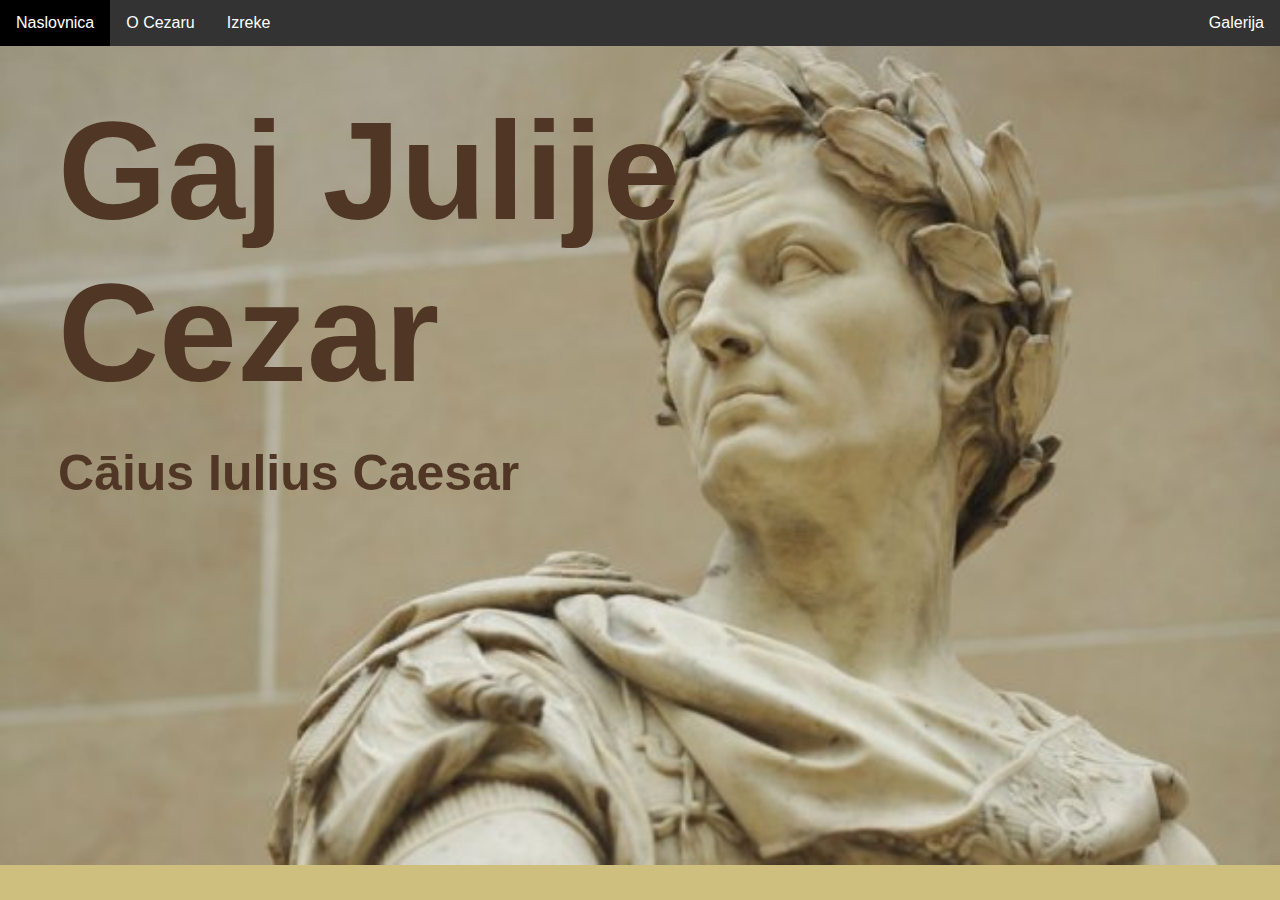
<file: index.html>
<!DOCTYPE html>
<html lang="hr">

<head>
    <meta http-equiv="Content-Type" content="text/html; charset=utf-8">
    <title>Gaj Julije Cezar</title>
    <link rel="stylesheet" type="text/css" href="stil.css">
</head>

<body class="index">

    <ul class="izbornik1">
        <li class="aktivno"><a href="index.html">Naslovnica</a></li>
        <li><a href="about.html">O Cezaru</a></li>
        <li><a href="izreke.html">Izreke</a></li>
        <li style="float:right"><a href="gallery.html">Galerija</a></li>
        
    </ul>

    <h1 class="naslov">Gaj Julije<br>Cezar</h1>
    <h1 class="naslov0">Cāius Iulius Caesar</h1>

</body>

</html>
</file>
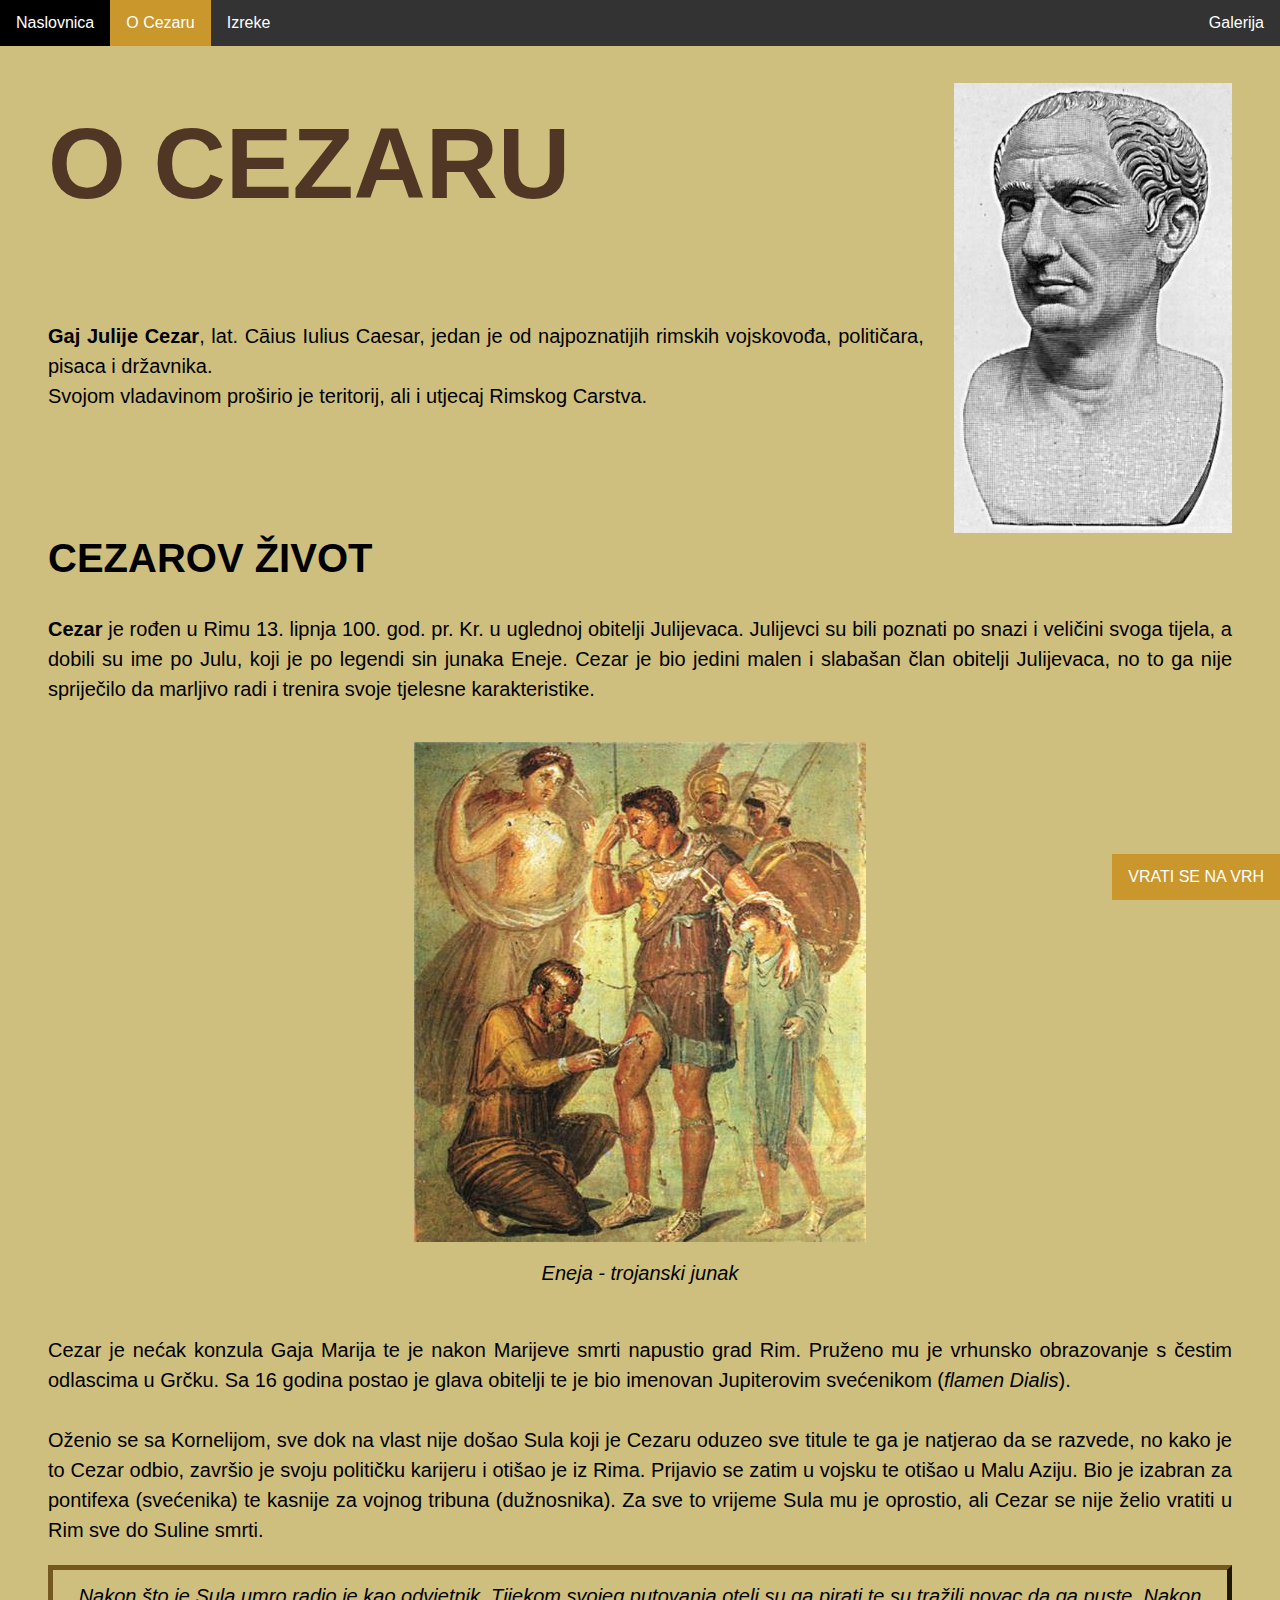
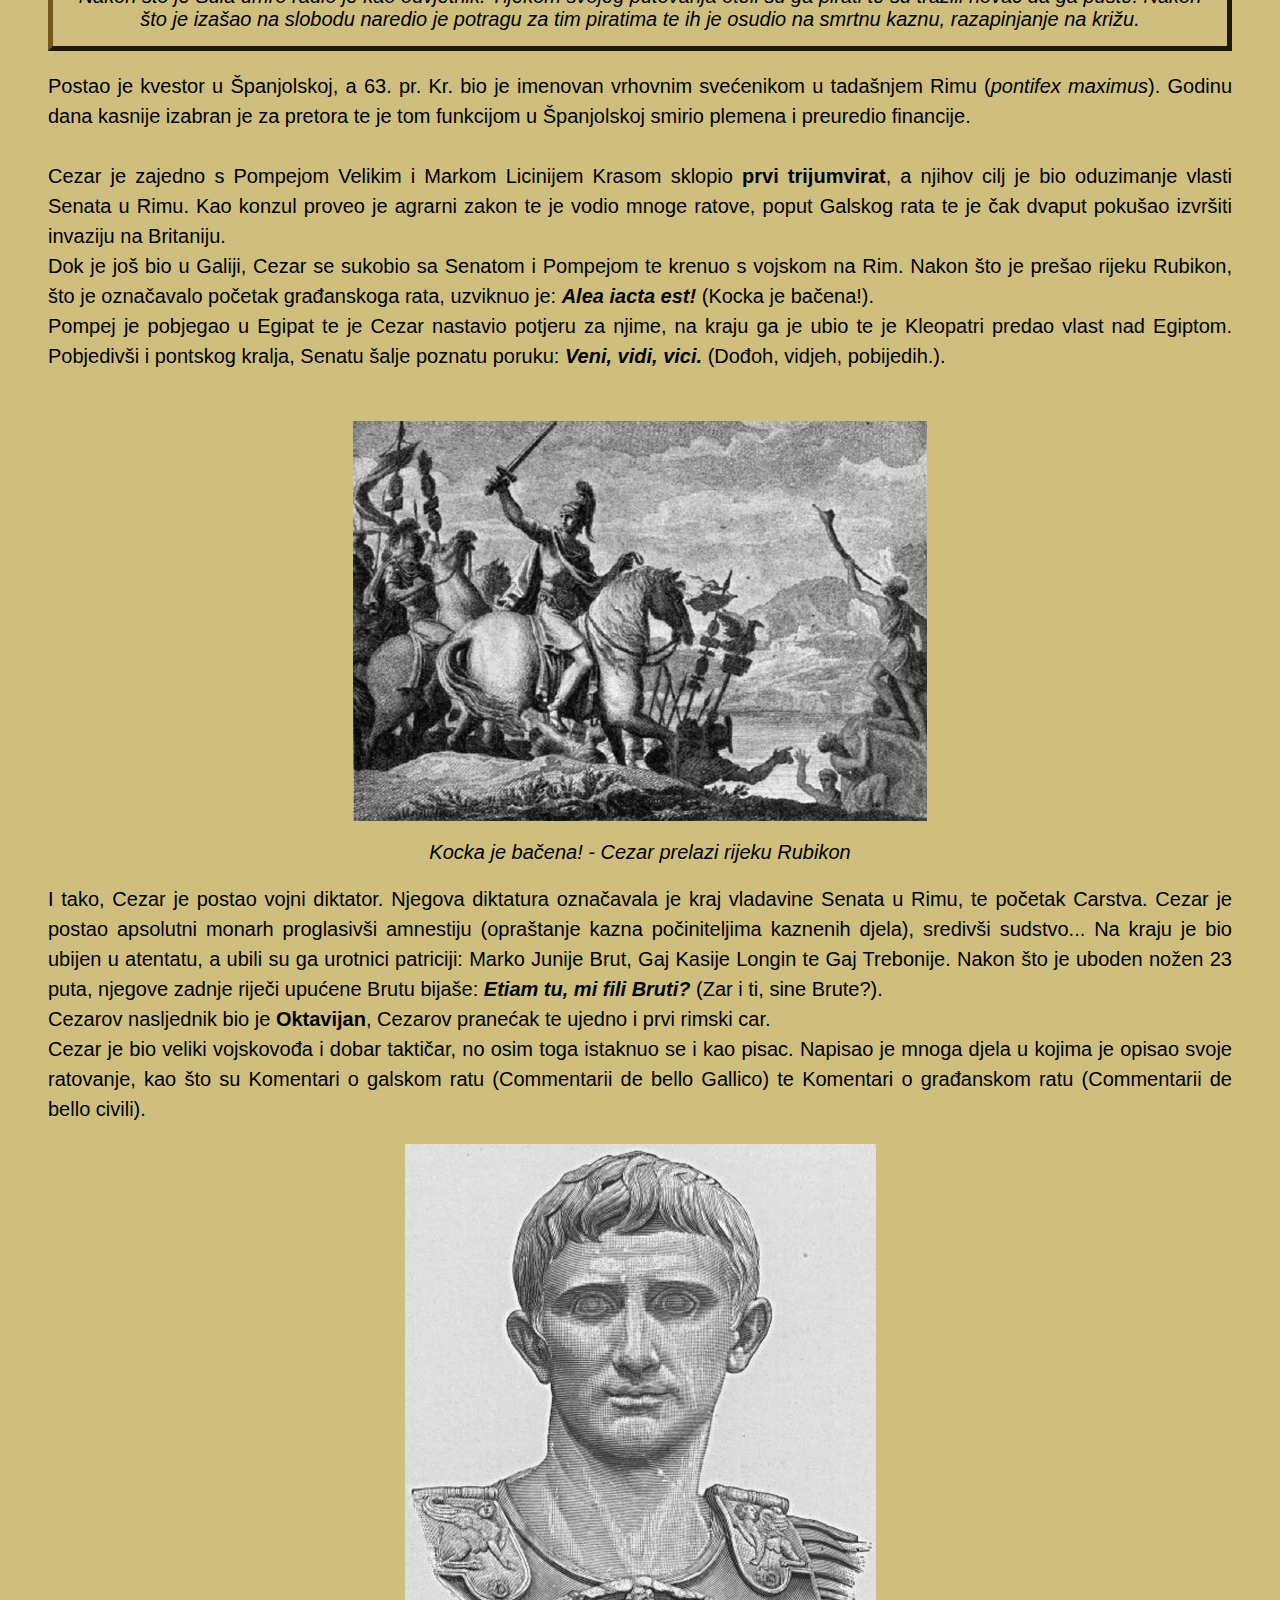
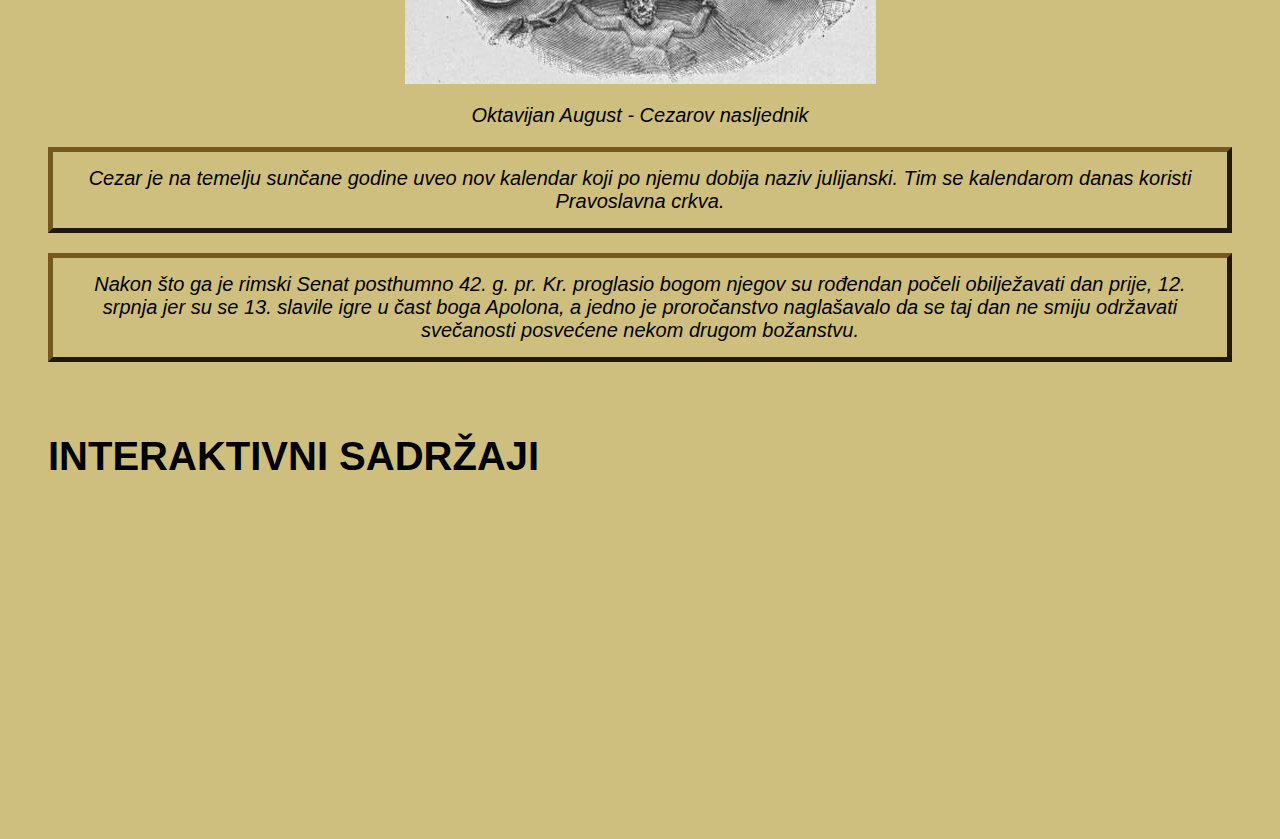
<file: about.html>
<html lang="hr">

<head>
    <meta http-equiv="Content-Type" content="text/html; charset=utf-8">
    <title>Gaj Julije Cezar - O Cezaru</title>
    <link rel="stylesheet" type="text/css" href="stil.css">
</head>

<body>
    <a name="vrh">.</a>
    <ul class="izbornik1">
        <li><a href="index.html">Naslovnica</a></li>
        <li class="aktivno"><a href="about.html">O Cezaru</a></li>
        <li><a href="izreke.html">Izreke</a></li>
        <li style="float:right"><a href="gallery.html">Galerija</a></li>
        
    </ul>
    <img class="about1" src="cezar10.jpg" alt="">
    <h1 class="naslov2">O CEZARU</h1>
    <p class="oc1"><strong>Gaj Julije Cezar</strong>, lat. Cāius Iulius Caesar, jedan je od najpoznatijih rimskih vojskovođa, političara, pisaca i državnika.<br>Svojom vladavinom proširio je teritorij, ali i utjecaj Rimskog Carstva.</p>
    <br><br><br><br>
    <h2 class="podnaslov">CEZAROV ŽIVOT</h2>
    <p class="oc"><b>Cezar</b> je rođen u Rimu 13. lipnja 100. god. pr. Kr. u uglednoj obitelji Julijevaca. 
        Julijevci su bili poznati po snazi i veličini svoga tijela, a dobili su ime po Julu, 
        koji je po legendi sin junaka Eneje. Cezar je bio jedini malen i slabašan član obitelji Julijevaca, 
        no to ga nije spriječilo da marljivo radi i trenira svoje tjelesne karakteristike.</p>
        <br>
        <img class="sl" src="eneja.jpg" alt="">
        <p class="opsl"><i>Eneja - trojanski junak</i></p>
        <p class="oc">
        <br>Cezar je nećak konzula Gaja Marija te je nakon Marijeve smrti napustio grad Rim. 
        Pruženo mu je vrhunsko obrazovanje s čestim odlascima u Grčku. 
        Sa 16 godina postao je glava obitelji te je bio imenovan Jupiterovim svećenikom (<i>flamen Dialis</i>).
        <br><br>Oženio se sa Kornelijom, sve dok na vlast nije došao Sula koji je Cezaru oduzeo sve titule te ga je natjerao da se razvede, no kako je to Cezar odbio, završio je svoju političku karijeru i otišao je iz Rima. Prijavio se zatim u vojsku te otišao u Malu Aziju. Bio je izabran za pontifexa (svećenika) te kasnije za vojnog tribuna (dužnosnika). Za sve to vrijeme Sula mu je oprostio, ali Cezar se nije želio vratiti u Rim sve do Suline smrti. </p>
        <p class="citat">Nakon što je Sula umro radio je kao odvjetnik. Tijekom svojeg putovanja oteli su ga pirati te su tražili novac da ga puste. Nakon što je izašao na slobodu naredio je potragu za tim piratima te ih je osudio na smrtnu kaznu, razapinjanje na križu.</p>
        <p class="oc">Postao je kvestor u Španjolskoj, a 63. pr. Kr. bio je imenovan vrhovnim svećenikom u tadašnjem Rimu (<i>pontifex maximus</i>). Godinu dana kasnije izabran je za pretora te je tom funkcijom u Španjolskoj smirio plemena i preuredio financije.<br><br>
        Cezar je zajedno s Pompejom Velikim i Markom Licinijem Krasom sklopio <b>prvi trijumvirat</b>, a njihov cilj je bio oduzimanje vlasti Senata u Rimu. Kao konzul proveo je agrarni zakon te je vodio mnoge ratove, poput Galskog rata te je čak dvaput pokušao izvršiti invaziju na Britaniju. 
        <br>Dok je još bio u Galiji, Cezar se sukobio sa Senatom i Pompejom te krenuo s vojskom na Rim. Nakon što je prešao rijeku Rubikon, što je označavalo početak građanskoga rata, uzviknuo je: <b><i>Alea iacta est!</i></b> (Kocka je bačena!).<br>
        Pompej je pobjegao u Egipat te je Cezar nastavio potjeru za njime, na kraju ga je ubio te je Kleopatri predao vlast nad Egiptom. Pobjedivši i pontskog kralja, Senatu šalje poznatu poruku: <b><i>Veni, vidi, vici.</i></b> (Dođoh, vidjeh, pobijedih.).<br><br></p>
        <img class="sl" src="kocka.jpg" alt="" height="400px">
        <p class="opsl"><i>Kocka je bačena! - Cezar prelazi rijeku Rubikon</i></p>
        <p class="oc">
        I tako, Cezar je postao vojni diktator. Njegova diktatura označavala je kraj vladavine Senata u Rimu, te početak Carstva. Cezar je postao apsolutni monarh proglasivši amnestiju (opraštanje kazna počiniteljima kaznenih djela), sredivši sudstvo... 
        Na kraju je bio ubijen u atentatu, a ubili su ga urotnici patriciji: Marko Junije Brut, Gaj Kasije Longin te Gaj Trebonije.
        Nakon što je uboden nožen 23 puta, njegove zadnje riječi upućene Brutu bijaše: <b><i>Etiam tu, mi fili Bruti?</i></b> (Zar i ti, sine Brute?).<br>
        Cezarov nasljednik bio je <b>Oktavijan</b>, Cezarov pranećak te ujedno i prvi rimski car.<br>
        Cezar je bio veliki vojskovođa i dobar taktičar, no osim toga istaknuo se i kao pisac. Napisao je mnoga djela u kojima je opisao svoje ratovanje, kao što su Komentari o galskom ratu (Commentarii de bello Gallico) te Komentari o građanskom ratu (Commentarii de bello civili).</p>
        <img class="sl" src="oktavijanaugust.jpg" alt="">
        <p class="opsl"><i>Oktavijan August - Cezarov nasljednik</i></p>
        <p class="citat">Cezar je na temelju sunčane godine uveo nov kalendar koji po njemu dobija naziv julijanski. Tim se kalendarom danas koristi Pravoslavna crkva.</p>
        <p class="citat"> Nakon što ga je rimski Senat posthumno 42. g. pr. Kr. proglasio bogom njegov su
            rođendan počeli obilježavati dan prije, 12. srpnja jer su se 13. slavile igre u čast boga Apolona, a
            jedno je proročanstvo naglašavalo da se taj dan ne smiju održavati svečanosti posvećene nekom drugom božanstvu.</p>
        <br>
        <h2 class="podnaslov">INTERAKTIVNI SADRŽAJI</h2>
        <iframe width="560" height="315" src="https://www.youtube.com/embed/lvO0KZpEvRg" frameborder="0" allow="accelerometer; autoplay; encrypted-media; gyroscope; picture-in-picture" allowfullscreen></iframe>
        <iframe width="560" height="315" src="https://www.youtube.com/embed/y_4pTSq0ls8" frameborder="0" allow="accelerometer; autoplay; encrypted-media; gyroscope; picture-in-picture" allowfullscreen></iframe>
    <a class="vrh" href="#vrh">VRATI SE NA VRH</a>
</body>

</html>
</file>
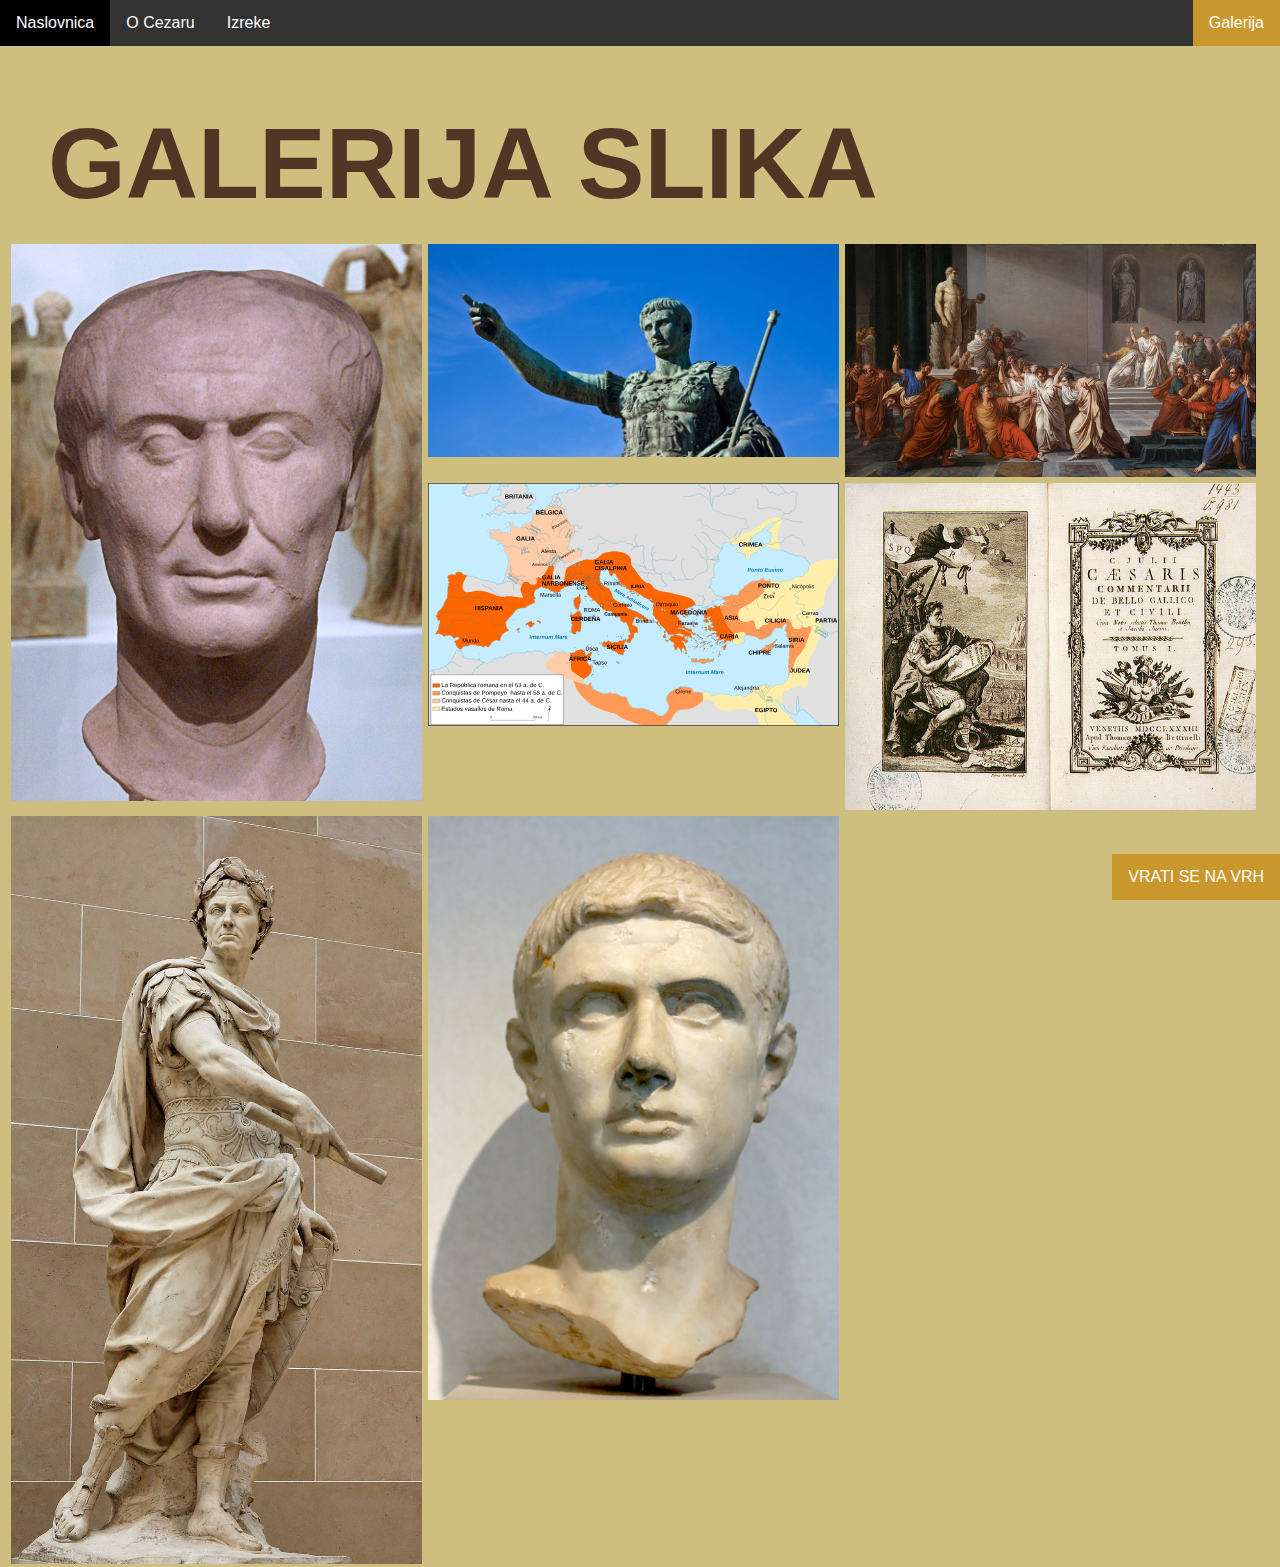
<file: gallery.html>
<html lang="hr">
<meta http-equiv="Content-Type" content="text/html; charset=utf-8">
<!DOCTYPE html>

<head>
    <title>Gaj Julije Cezar - Galerija</title>
    <link rel="stylesheet" type="text/css" href="stil.css">
</head>

<body>
    <a name="vrh">.</a>

    <ul class="izbornik1">
        <li><a href="index.html">Naslovnica</a></li>
        <li><a href="about.html">O Cezaru</a></li>
        <li><a href="izreke.html">Izreke</a></li>
        <li style="float:right" class="aktivno"><a href="gallery.html">Galerija</a></li>
        
    </ul>
    <h1 class="naslov2">GALERIJA SLIKA</h1>

    <div class="ga">
        <div class="slika">
            <img class="gal" src="cezar8.jpg" alt="">
            <span class="title">Gaj Julije Cezar</span>
        </div>
        <div class="slika">
            <img class="gal" src="cezar7.jpg" alt="">
            <span class="title">Spomenik Cezaru</span>
        </div>
        <div class="slika">
            <img class="gal" src="cezar3.jpg" alt="">
            <span class="title">Atentat na Cezara</span>
            <span class="text"><i>Zar i ti, sine Brute?</i></span>
        </div>
        <div class="slika">
            <img class="gal" src="cezar4.svg" alt="">
            <span class="title">Rim u vrijeme Cezara</span>
        </div>
        <div class="slika">
            <img class="gal" src="cezar6.jpg" alt="">
            <span class="title">Komentari o Galskom ratu</span>
            <span class="text">Jedno od Cezarovih djela</span>
        </div>
        <div class="slika">
            <img class="gal" src="cezar9.jpg" alt="">
            <span class="title">Spomenik Cezaru</span>
        </div>
        <div class="slika">
            <img class="gal" src="brut.jpg" alt="">
            <span class="title">Marko Junije Brut</span>
            <span class="text">Jedan od Cezarovih atentatora</span>
        </div>
    </div>

    <a class="vrh" href="#vrh">VRATI SE NA VRH</a>

</body>

</html>
</file>
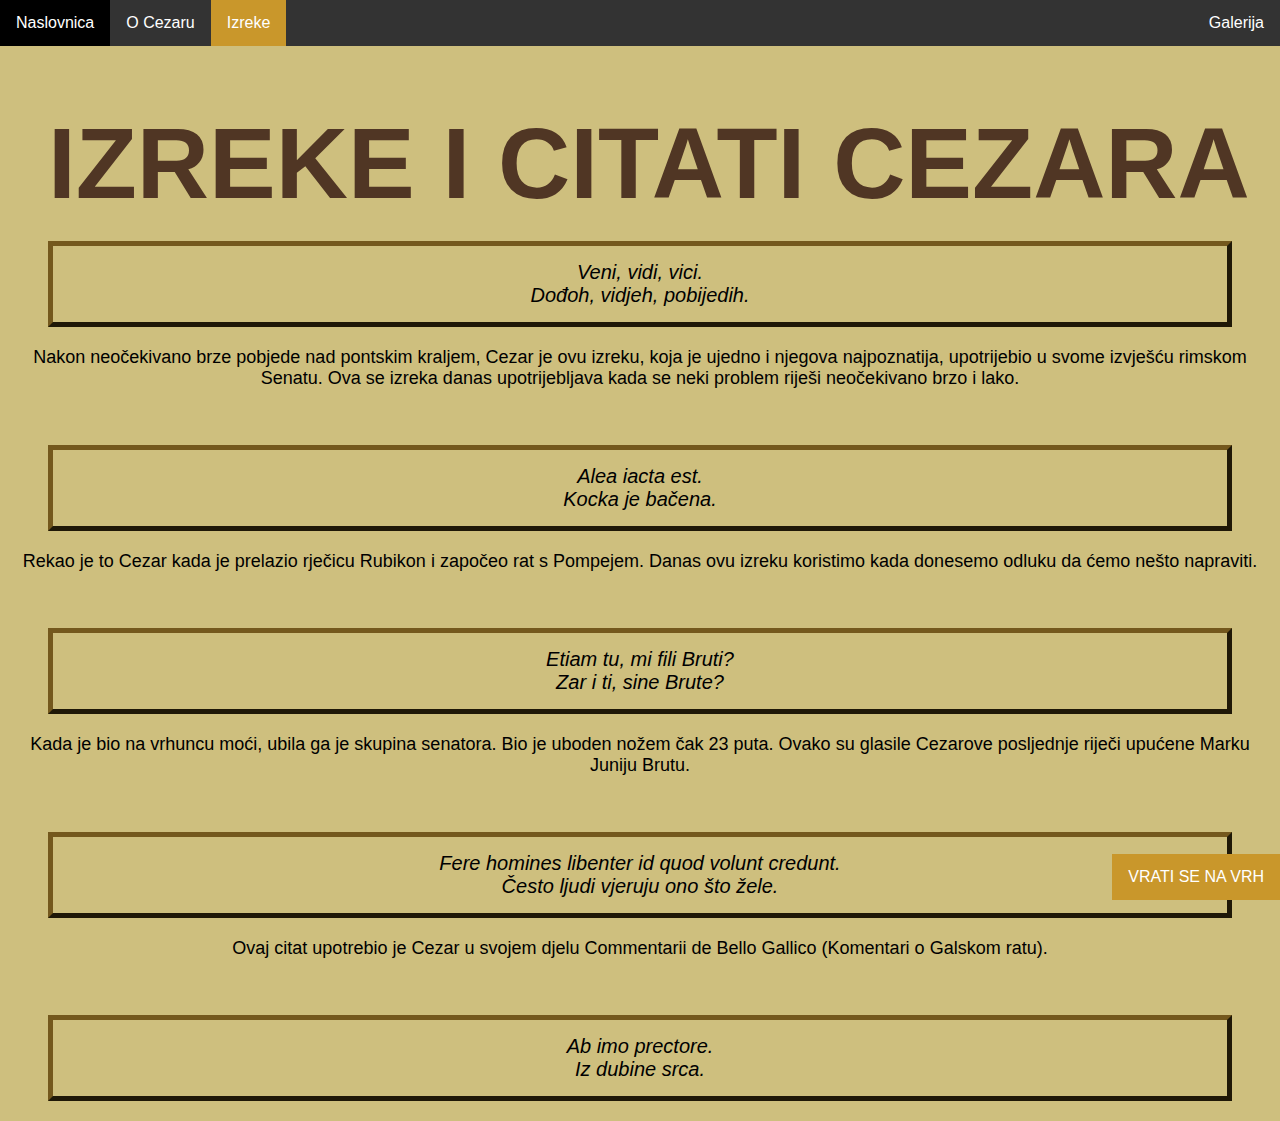
<file: izreke.html>
<!DOCTYPE html>
<html lang="hr">

<head>
    <meta http-equiv="Content-Type" content="text/html; charset=utf-8">
    <title>Gaj Julije Cezar - Izreke</title>
    <link rel="stylesheet" type="text/css" href="stil.css">
</head>

<body>
    <a name="vrh">.</a>

    <ul class="izbornik1">
        <li><a href="index.html">Naslovnica</a></li>
        <li><a href="about.html">O Cezaru</a></li>
        <li class="aktivno"><a href="izreke.html">Izreke</a></li>
        <li style="float:right"><a href="gallery.html">Galerija</a></li>
        
    </ul>
    <h1 class="naslov2">IZREKE I CITATI CEZARA</h1>

    <p class="citat">Veni, vidi, vici.<br>Dođoh, vidjeh, pobijedih.</p>
    <p class="op">Nakon neočekivano brze pobjede nad pontskim kraljem, Cezar je ovu izreku, koja je ujedno i njegova najpoznatija, upotrijebio u svome izvješću rimskom Senatu. Ova se izreka danas upotrijebljava kada se neki problem riješi neočekivano brzo i lako.</p>
    <br>
    <p class="citat">Alea iacta est.<br>Kocka je bačena.</p>
    <p class="op">Rekao je to Cezar kada je prelazio rječicu Rubikon i započeo rat s Pompejem. Danas ovu izreku koristimo kada donesemo odluku da ćemo nešto napraviti.</p>
    <br>
    <p class="citat">Etiam tu, mi fili Bruti?<br>Zar i ti, sine Brute?</p>
    <p class="op">Kada je bio na vrhuncu moći, ubila ga je skupina senatora. Bio je uboden nožem čak 23 puta. Ovako su glasile Cezarove posljednje riječi upućene Marku Juniju Brutu.</p>
    <br>
    <p class="citat">Fere homines libenter id quod volunt credunt.<br>Često ljudi vjeruju ono što žele.</p>
    <p class="op">Ovaj citat upotrebio je Cezar u svojem djelu Commentarii de Bello Gallico (Komentari o Galskom ratu).</p>
    <br>
    <p class="citat">Ab imo prectore.<br>Iz dubine srca.</p>

    <a class="vrh" href="#vrh">VRATI SE NA VRH</a>
</body>

</html>
</file>
<file: stil.css>
body
{
    background-color: rgb(206, 191, 126);
    text-align: justify;
    font-family: Verdana, sans-serif;
    color: white;
}
ul.izbornik1
{
    z-index: 1;
    list-style-type: none;
    margin: 0;
    padding: 0;
    overflow: hidden;
    background-color: #333;
    position: fixed;
    top: 0;
    right: 0;
    left:0;
    width: 100%;
}
ul.izbornik1 li
{
    float: left;
}
ul.izbornik1 li a 
{
    display: block;
    color: white;
    text-align: center;
    padding: 14px 16px;
    text-decoration: none;
}
ul.izbornik1 li a:hover 
{
    background-color: #000000;
}
.aktivno
{
    background-color: #c9972b;
}
a.vrh
{
    color: white;
    padding: 14px 16px;
    text-decoration: none;
    background-color: #c9972b;
    bottom: 0;
    right: 0;
    position: fixed;
}
.vrh:hover{
    background-color:#333
}
h1.naslov2
{
    color: rgb(80, 54, 36);
    font-size: 100px;
    font-family: fantasy, Arial, Helvetica, sans-serif;
    margin-top: 80px;
    margin-left: 40px;
    margin-bottom: 10px;
}
/*index.html*/
body.index
{
    background-image: url(cezar1.jpg);
    background-repeat: no-repeat;
    background-size: 100%;
}
h1.naslov
{
    color: rgb(80, 54, 36);
    font-size: 140px;
    font-family: fantasy, Arial, Helvetica, sans-serif;
    margin-top: 90px;
    margin-left: 50px;
    margin-bottom: 10px;
}
h1.naslov0
{
    color: rgb(80, 54, 36);
    font-size: 50px;
    font-family: Arial, Helvetica, sans-serif;
    margin-top: 30px;
    margin-left: 50px;
}

/*gallery.html*/
img.gal_mapa
{
    display: block;
    margin-left: auto;
    margin-right: auto;
}
.nat1
{
    text-align: center;
    font-family: fantasy, Arial, Helvetica, sans-serif;
}
.ga{
    width: fit-content;
    margin: 20px auto;
    height: auto;
    
}
.slika
{
    width: calc(33% - 6px);
    overflow:hidden;
    height: fit-content;
    margin:3px;
    padding: 0;
    display:block;
    position:relative;
    float:left;
    z-index: auto;
}
img.gal
{
    width: 100%;
    transition-duration: .3s;
    max-width: 100%;
    display:block;
    overflow:hidden;
    cursor:pointer;

}
.title
{
    position:absolute;
    display:block;
    cursor:pointer;
    top: 35%;
    display: none;
    left: 50%;
    margin-right: -50%;
    transform: translate(-50%, -50%);
    font-weight: bold;
    font-size: 1.6em;
    text-shadow: 1px 5px 10px black;
    transition-duration: .3s;
}
.text
{
    position:absolute;
    top: 70%;
    cursor:pointer;
    max-width: 80%;
    text-align:center;
    left: 50%;
    text-shadow: 1px 5px 10px black;
    font-size: 1em;
    display:none;
    margin-right: -50%;
    transition-duration: .3s;
    transform: translate(-50%, -50%) 
}
.slika:hover img
{
    transform: scale(1.2);
    transition-duration: .3s;
    filter: grayscale(50%);
    opacity: .7;
}
.slika:hover span
{
    color:white;
    display: block;
    transition-duration: .3s;
}
@media only screen and (max-width: 900px) 
{
    .slika 
    {
        width: calc(50% - 6px);
    }
}
@media only screen and (max-width: 400px) {
    .slika 
    {
        width: 100%;
    }
}

/*about.html*/
h2.podnaslov
{
    color: rgb(0, 0, 0);
    font-size: 40px;
    font-family: fantasy, Arial, Helvetica, sans-serif;
    margin-left: 40px;
}
div.about
{
    margin: 100px;
    margin-top: 0px;
    text-align: center;
    font-size: 20px;
    font-family: sans-serif
}
div.about img
{
    border-radius: 10px;
    height: 60%
}
b.pod
{
    font-size: 30px;
}
ul.pod
{
    font-size: 20px;
    font-family: sans-serif
}
p.oc
{
    margin-left: 40px;
    color: black;
    font-size: 20px;
    margin-right: 2em;
    line-height: 1.5em;
}
p.oc1
{
    line-height: 1.5em;
    margin-left: 40px;
    margin-top: 100px;
    color: black;
    font-size: 20px;
}
img.about1
{
    float: right;
    margin-right: 40px;
    margin-top: 75px;
    margin-left: 30px;
    height: 450px;
}
img.sl
{
    display: block;
    margin-left: auto;
    margin-right: auto;
}
p.opsl
{
    text-align: center;
    font-size: 20px;
    color: black;
}
/*izreke.html*/
p.citat{
    text-align: center;
    font-style: italic;
    border-style: outset;
    border-width: thick;
    border-color:#74581d ;
    padding: 15px;
    margin-left: 2em;
    margin-right: 2em;
    color: black;
    font-size: 20px;
}
p.op{
    text-align: center;
    color: black;
    font-size: 18px;

}
</file>
